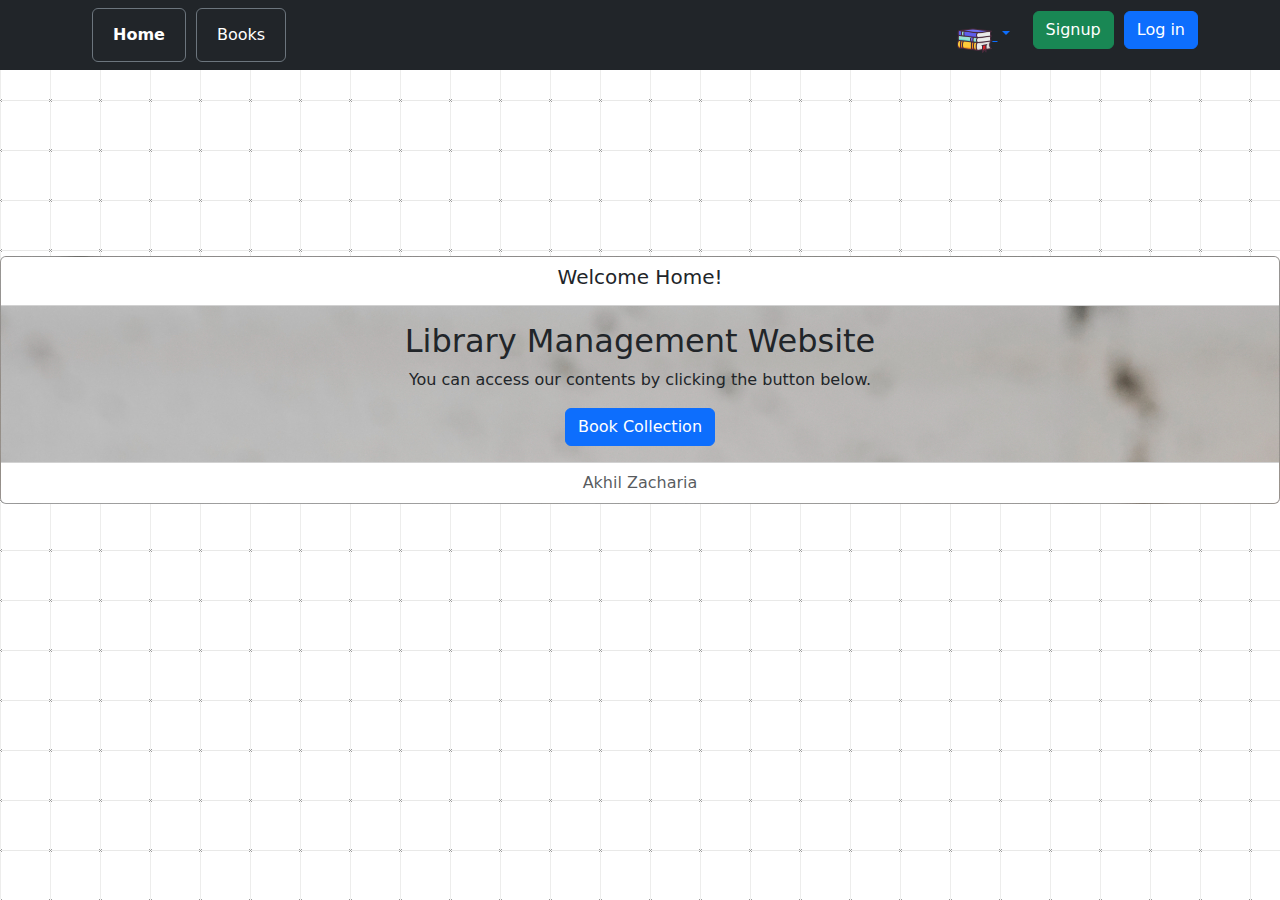
<file: index.html>
<!DOCTYPE html>
<html lang="en">

<head>
    <meta charset="UTF-8">
    <meta name="viewport" content="width=device-width, initial-scale=1.0">
    <title>Library Management Website</title>
    <link rel="stylesheet" href="css/style.css" >
    <link rel="stylesheet" href="css/index.css" >
    <link href="https://cdn.jsdelivr.net/npm/bootstrap@5.3.3/dist/css/bootstrap.min.css" rel="stylesheet"
        integrity="sha384-QWTKZyjpPEjISv5WaRU9OFeRpok6YctnYmDr5pNlyT2bRjXh0JMhjY6hW+ALEwIH" crossorigin="anonymous">
</head>

<body >
    <!-- navigation -->
    <nav class="navbar navbar-expand-lg navbar-light bg-dark   fixed-top">
        <div class="container ">
            <ul class="navbar-nav mr-auto">
                <li class="nav-item ">
                    <button type="button" class="btn btn-outline-secondary"><a class="nav-link text-white "
                            href="#" ><b>Home</b></a></button>
                </li>
                <li class="nav-item ">
                    <button type="button" class="btn btn-outline-secondary"><a class="nav-link text-white "
                            href="books.html">Books</a></button>
                </li>

            </ul>

            <ul class="navbar-nav ml-auto">

                
                <li class="nav-item">
                    <div class="btn-group">
                        <button type="button" class="btn btn-link dropdown-toggle" data-bs-toggle="dropdown"
                            aria-expanded="false">
                            <img class="dpimg" id="iconBook" src="images/bookicon2.png">
                        </button>
                        <ul class="dropdown-menu">
                            <li><a class="dropdown-item" href="book5.html">PATHUMMAYUDE AADU</a></li>
                            <li><a class="dropdown-item" href="book4.html">MATHILUKAL</a></li>
                            <li><a class="dropdown-item" href="book2.html">PREMALEKHANAM</a></li>
                            <li><a class="dropdown-item" href="book3.html">AATUJEEVITHAM</a></li>
                            <li><a class="dropdown-item" href="book1.html">Randamoozham</a></li>
                        </ul>
                </li>
                <li class="nav-item">
                    <a class="dropdown-item" href="signup.html">
                        <button type="button" class="btn btn-success">Signup</button>
                    </a>
                </li>
                <li class="nav-item">
                    <a class="dropdown-item" href="login.html">
                        <button type="button" class="btn btn-primary">Log in</button>
                    </a>
                </li>

            </ul>
        </div>
    </nav>
    <!-- main content -->
    <div class="card text-center" id="content">
        <div class="card-header bg-white">
          <h5>Welcome Home!</h5>
        </div>
        <div class="card-body">
          <h2 class="card-title">Library Management Website</h2>
          <p class="card-text">You can access our contents by clicking the button below.</p>
          <a href="books.html" class="btn btn-primary">Book Collection</a>
        </div>
        <div class="card-footer text-body-secondary bg-white">
          Akhil Zacharia
        </div>
      </div>


    <!-- ***********script********* -->
    <script src="https://cdn.jsdelivr.net/npm/bootstrap@5.3.3/dist/js/bootstrap.bundle.min.js"
        integrity="sha384-YvpcrYf0tY3lHB60NNkmXc5s9fDVZLESaAA55NDzOxhy9GkcIdslK1eN7N6jIeHz"
        crossorigin="anonymous"></script>
</body>

</html>
</file>
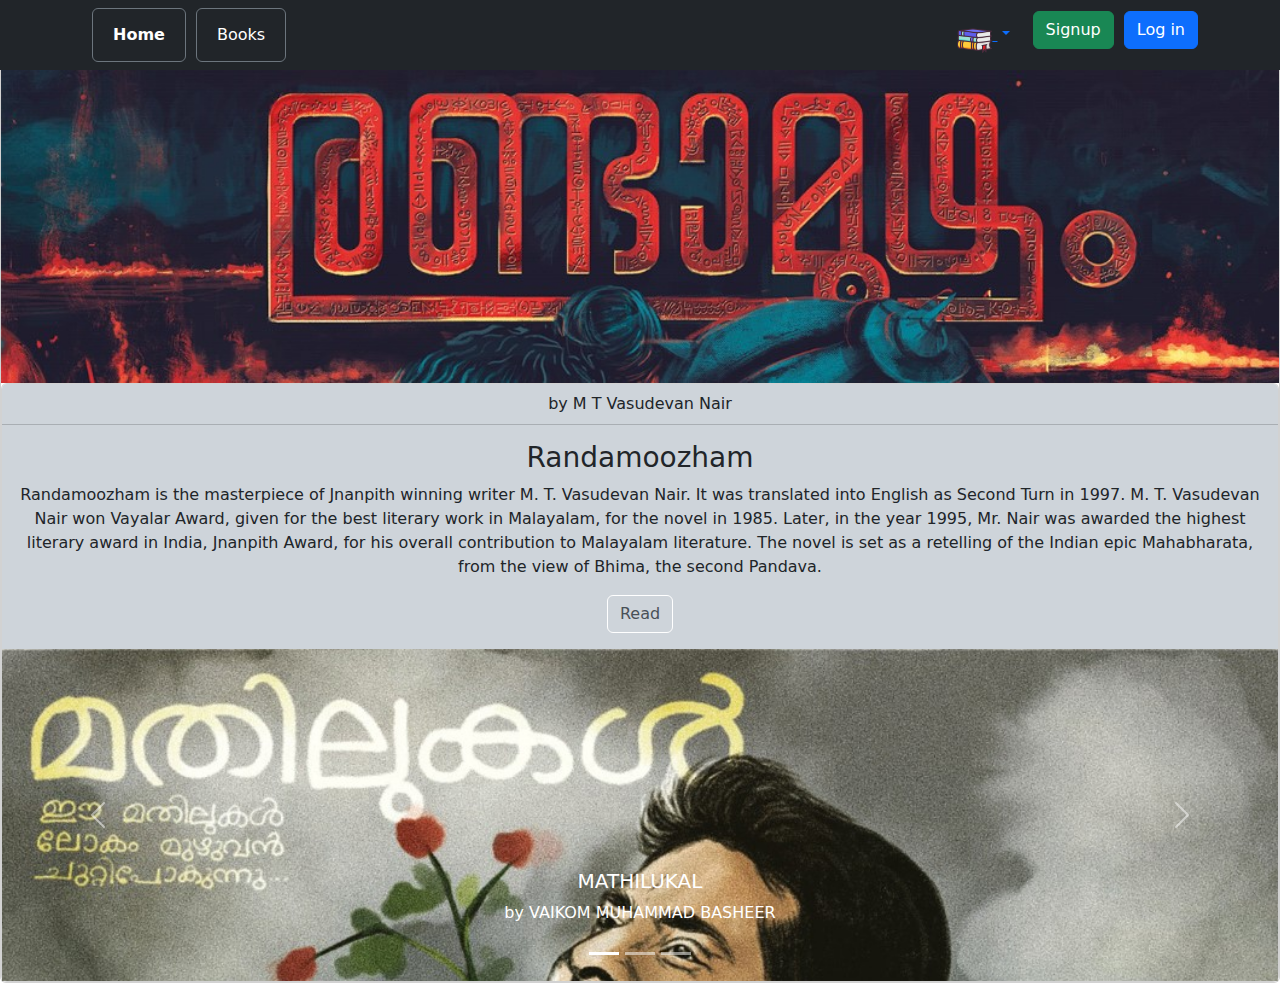
<file: book1.html>
<!DOCTYPE html>
<html lang="en">

<head>
  <meta charset="UTF-8">
  <meta name="viewport" content="width=device-width, initial-scale=1.0">
  <link rel="stylesheet" href="css/book1.css">
  <link href="https://cdn.jsdelivr.net/npm/bootstrap@5.3.3/dist/css/bootstrap.min.css" rel="stylesheet"
    integrity="sha384-QWTKZyjpPEjISv5WaRU9OFeRpok6YctnYmDr5pNlyT2bRjXh0JMhjY6hW+ALEwIH" crossorigin="anonymous">
  <script src="https://cdn.jsdelivr.net/npm/bootstrap@5.3.3/dist/js/bootstrap.bundle.min.js"
    integrity="sha384-YvpcrYf0tY3lHB60NNkmXc5s9fDVZLESaAA55NDzOxhy9GkcIdslK1eN7N6jIeHz"
    crossorigin="anonymous"></script>
  <title>Randamoozham</title>
</head>

<body>
  <!-- navigation -->
  <nav class="navbar navbar-expand-lg navbar-light bg-dark fixed-top  ">
    <div class="container ">
        <ul class="navbar-nav mr-auto">
            <li class="nav-item ">
                <button type="button" class="btn btn-outline-secondary"><a class="nav-link text-white "
                        href="index.html" ><b>Home</b></a></button>
            </li>
            <li class="nav-item ">
                <button type="button" class="btn btn-outline-secondary"><a class="nav-link text-white "
                        href="books.html">Books</a></button>
            </li>

        </ul>

        <ul class="navbar-nav ml-auto">

            
            <li class="nav-item">
                <div class="btn-group">
                    <button type="button" class="btn btn-link dropdown-toggle" data-bs-toggle="dropdown"
                        aria-expanded="false">
                        <img class="dpimg" id="iconBook" src="images/bookicon2.png">
                    </button>
                    <ul class="dropdown-menu">
                        <li><a class="dropdown-item" href="book5.html">PATHUMMAYUDE AADU</a></li>
                        <li><a class="dropdown-item" href="book4.html">MATHILUKAL</a></li>
                        <li><a class="dropdown-item" href="book2.html">PREMALEKHANAM</a></li>
                        <li><a class="dropdown-item" href="book3.html">AATUJEEVITHAM</a></li>
                        <li><a class="dropdown-item" href="book1.html">Randamoozham</a></li>
                    </ul>
            </li>
            <li class="nav-item">
                <a class="dropdown-item" href="signup.html">
                    <button type="button" class="btn btn-success">Signup</button>
                </a>
            </li>
            <li class="nav-item">
                <a class="dropdown-item" href="login.html">
                    <button type="button" class="btn btn-primary">Log in</button>
                </a>
            </li>

        </ul>
    </div>
</nav>

  <div class="card mb-3" id="content">
    <img src="images/Sld 5.jpg" class="card-img-top" alt="Randaam oozham">
    <div class="card text-center">
      <div class="card-header bg-dark-subtle text-dark">
        by M T Vasudevan Nair
      </div>
      <div class="card-body bg-dark-subtle text-dark">
        <h3 class="card-title">Randamoozham</h3>
        <p class="card-text ">Randamoozham is the masterpiece of Jnanpith winning writer M. T. Vasudevan Nair. It was
          translated into English as Second Turn in 1997. M. T. Vasudevan Nair won Vayalar Award, given for the best
          literary work in Malayalam, for the novel in 1985. Later, in the year 1995, Mr. Nair was awarded the highest
          literary award in India, Jnanpith Award, for his overall contribution to Malayalam literature. The novel is
          set as a retelling of the Indian epic Mahabharata, from the view of Bhima, the second Pandava.</p>
        <a href="#" class="btn text-dark-emphasis border border-white">Read</a>
      </div>
      <!-- <div class="card-footer text-body-secondary">
        Malayalam Edition
      </div> -->
      <div id="carouselExampleAutoplaying" class="carousel slide " data-bs-ride="carousel" >
        <div class="carousel-indicators">
          <button type="button" data-bs-target="#carouselExampleCaptions" data-bs-slide-to="0" class="active" aria-current="true" aria-label="Slide 1"></button>
          <button type="button" data-bs-target="#carouselExampleCaptions" data-bs-slide-to="1" aria-label="Slide 2"></button>
          <button type="button" data-bs-target="#carouselExampleCaptions" data-bs-slide-to="2" aria-label="Slide 3"></button>
        </div>
        <div class="carousel-inner">
          <a href="book4.html">
            <div class="carousel-item active">
              <img src="images/Sld1.jpg" class="d-block w-100" alt="...">
              <div class="carousel-caption d-none d-md-block">
                <h5>MATHILUKAL</h5>
                <p>by VAIKOM MUHAMMAD BASHEER</p>
              </div>
            </div>
         </a>
          <a href="book2.html"> 
            <div class="carousel-item">
              <img src="images/Sld 2.jpg" class="d-block w-100" alt="...">
              <div class="carousel-caption d-none d-md-block">
                <h5>PREMALEKHANAM</h5>
                <p> by VAIKOM MUHAMMAD BASHEER</p>
              </div>
            </div>
          </a>
          <a href="book3.html"> 
            <div class="carousel-item">
              <img src="images/Sld 3.jpg" class="d-block w-100" alt="...">
              <div class="carousel-caption d-none d-md-block">
                <h5>AATUJEEVITHAM</h5>
                <p> by BENYAMIN</p>
              </div>
            </div>
          </a>
          
          
          
        </div>
        <button class="carousel-control-prev" type="button" data-bs-target="#carouselExampleAutoplaying" data-bs-slide="prev">
          <span class="carousel-control-prev-icon" aria-hidden="true"></span>
          <span class="visually-hidden">Previous</span>
        </button>
        <button class="carousel-control-next" type="button" data-bs-target="#carouselExampleAutoplaying" data-bs-slide="next">
          <span class="carousel-control-next-icon" aria-hidden="true"></span>
          <span class="visually-hidden">Next</span>
        </button>
      </div>
      
    </div>
  </div>

 

</body>

</html>
</file>
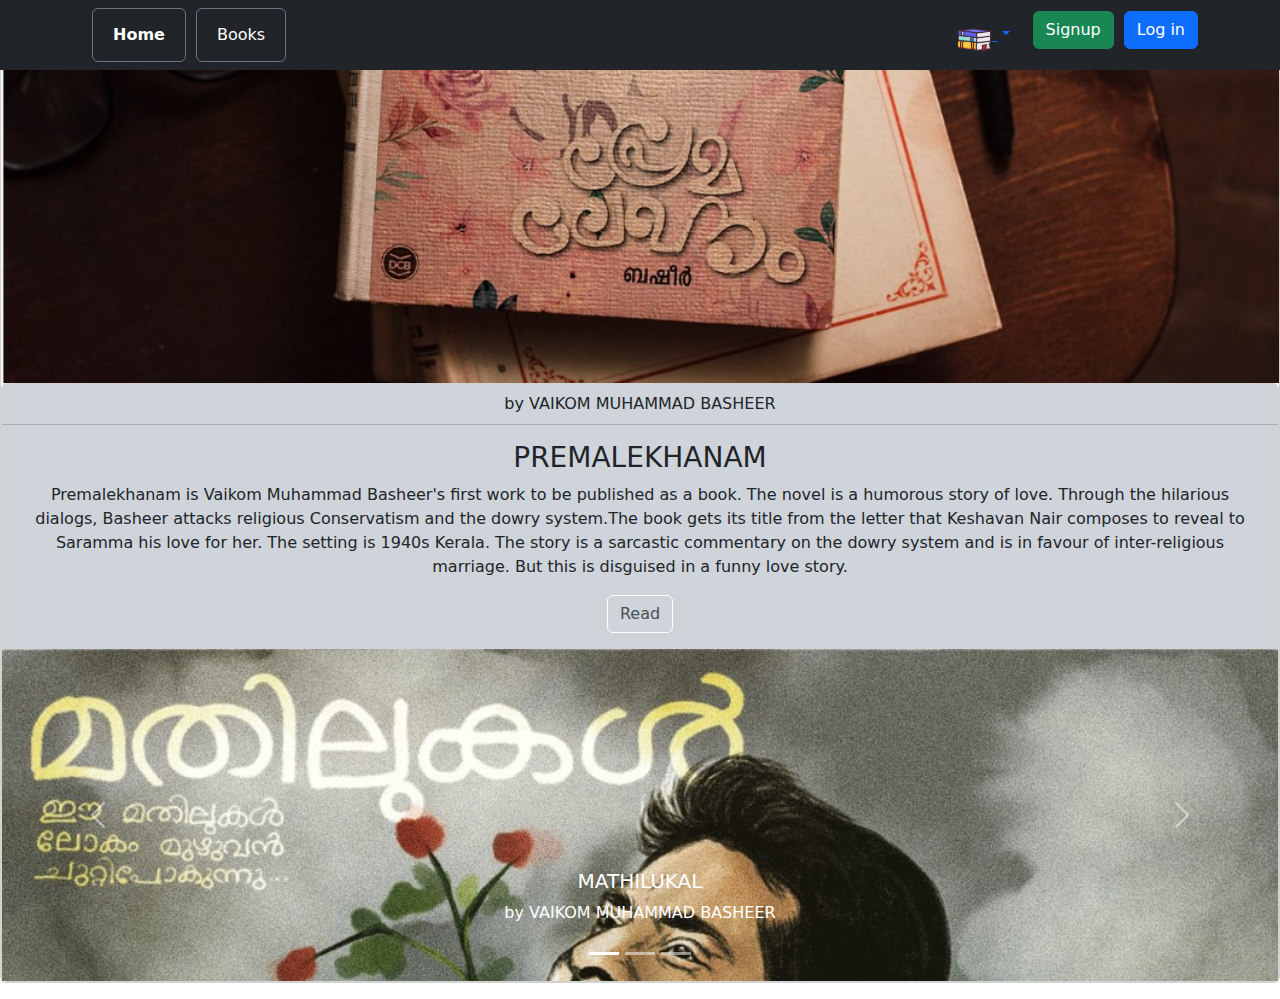
<file: book2.html>
<!DOCTYPE html>
<html lang="en">

<head>
    <meta charset="UTF-8">
    <meta name="viewport" content="width=device-width, initial-scale=1.0">
    <link rel="stylesheet" href="css/book1.css">
    <link href="https://cdn.jsdelivr.net/npm/bootstrap@5.3.3/dist/css/bootstrap.min.css" rel="stylesheet"
        integrity="sha384-QWTKZyjpPEjISv5WaRU9OFeRpok6YctnYmDr5pNlyT2bRjXh0JMhjY6hW+ALEwIH" crossorigin="anonymous">
    <script src="https://cdn.jsdelivr.net/npm/bootstrap@5.3.3/dist/js/bootstrap.bundle.min.js"
        integrity="sha384-YvpcrYf0tY3lHB60NNkmXc5s9fDVZLESaAA55NDzOxhy9GkcIdslK1eN7N6jIeHz"
        crossorigin="anonymous"></script>
    <title>PREMALEKHANAM</title>
</head>

<body>
    <!-- navigation -->
    <nav class="navbar navbar-expand-lg navbar-light bg-dark fixed-top  ">
        <div class="container ">
            <ul class="navbar-nav mr-auto">
                <li class="nav-item ">
                    <button type="button" class="btn btn-outline-secondary"><a class="nav-link text-white "
                            href="index.html" ><b>Home</b></a></button>
                </li>
                <li class="nav-item ">
                    <button type="button" class="btn btn-outline-secondary"><a class="nav-link text-white "
                            href="books.html">Books</a></button>
                </li>
    
            </ul>
    
            <ul class="navbar-nav ml-auto">
    
                
                <li class="nav-item">
                    <div class="btn-group">
                        <button type="button" class="btn btn-link dropdown-toggle" data-bs-toggle="dropdown"
                            aria-expanded="false">
                            <img class="dpimg" id="iconBook" src="images/bookicon2.png">
                        </button>
                        <ul class="dropdown-menu">
                            <li><a class="dropdown-item" href="book5.html">PATHUMMAYUDE AADU</a></li>
                            <li><a class="dropdown-item" href="book4.html">MATHILUKAL</a></li>
                            <li><a class="dropdown-item" href="book2.html">PREMALEKHANAM</a></li>
                            <li><a class="dropdown-item" href="book3.html">AATUJEEVITHAM</a></li>
                            <li><a class="dropdown-item" href="book1.html">Randamoozham</a></li>
                        </ul>
                </li>
                <li class="nav-item">
                    <a class="dropdown-item" href="signup.html">
                        <button type="button" class="btn btn-success">Signup</button>
                    </a>
                </li>
                <li class="nav-item">
                    <a class="dropdown-item" href="login.html">
                        <button type="button" class="btn btn-primary">Log in</button>
                    </a>
                </li>
    
            </ul>
        </div>
    </nav>

    <div class="card mb-3" id="content">
        <img src="images/Sld 2.jpg" class="card-img-top" alt="Randaam oozham">
        <div class="card text-center">
            <div class="card-header bg-dark-subtle text-dark">
                by VAIKOM MUHAMMAD BASHEER
            </div>
            <div class="card-body bg-dark-subtle text-dark">
                <h3 class="card-title">PREMALEKHANAM</h3>
                <p class="card-text ">Premalekhanam is Vaikom Muhammad Basheer's first work to be published as a book.
                    The novel is a humorous story of love. Through the hilarious dialogs, Basheer attacks religious
                    Conservatism and the dowry system.The book gets its title from the letter that Keshavan Nair
                    composes to reveal to Saramma his love for her. The setting is 1940s Kerala. The story is a
                    sarcastic commentary on the dowry system and is in favour of inter-religious marriage. But this is
                    disguised in a funny love story.</p>
                <a href="#" class="btn text-dark-emphasis border border-white">Read</a>
            </div>
            <!-- <div class="card-footer text-body-secondary">
        Malayalam Edition
      </div> -->
            <div id="carouselExampleAutoplaying" class="carousel slide " data-bs-ride="carousel">
                <div class="carousel-indicators">
                    <button type="button" data-bs-target="#carouselExampleCaptions" data-bs-slide-to="0" class="active"
                        aria-current="true" aria-label="Slide 1"></button>
                    <button type="button" data-bs-target="#carouselExampleCaptions" data-bs-slide-to="1"
                        aria-label="Slide 2"></button>
                    <button type="button" data-bs-target="#carouselExampleCaptions" data-bs-slide-to="2"
                        aria-label="Slide 3"></button>
                </div>
                <div class="carousel-inner">
                    <a href="book4.html"> 
                        <div class="carousel-item active">
                            <img src="images/Sld1.jpg" class="d-block w-100" alt="...">
                            <div class="carousel-caption d-none d-md-block">
                                <h5>MATHILUKAL</h5>
                                <p>by VAIKOM MUHAMMAD BASHEER</p>
                            </div>
                        </div>
                    </a>
                    <a href="book1.html"> 
                        <div class="carousel-item">
                            <img src="images/Sld 5.jpg" class="d-block w-100" alt="...">
                            <div class="carousel-caption d-none d-md-block">
                                <h5>Randamoozham</h5>
                                <p> by M T Vasudevan Nair</p>
                            </div>
                        </div>
                    </a>
                    <a href="book3.html"> 
                        <div class="carousel-item">
                            <img src="images/Sld 3.jpg" class="d-block w-100" alt="...">
                            <div class="carousel-caption d-none d-md-block">
                                <h5>AATUJEEVITHAM</h5>
                                <p> by BENYAMIN</p>
                            </div>
                        </div>
                    </a>
                    
                </div>
                <button class="carousel-control-prev" type="button" data-bs-target="#carouselExampleAutoplaying"
                    data-bs-slide="prev">
                    <span class="carousel-control-prev-icon" aria-hidden="true"></span>
                    <span class="visually-hidden">Previous</span>
                </button>
                <button class="carousel-control-next" type="button" data-bs-target="#carouselExampleAutoplaying"
                    data-bs-slide="next">
                    <span class="carousel-control-next-icon" aria-hidden="true"></span>
                    <span class="visually-hidden">Next</span>
                </button>
            </div>

        </div>
    </div>



</body>

</html>
</file>
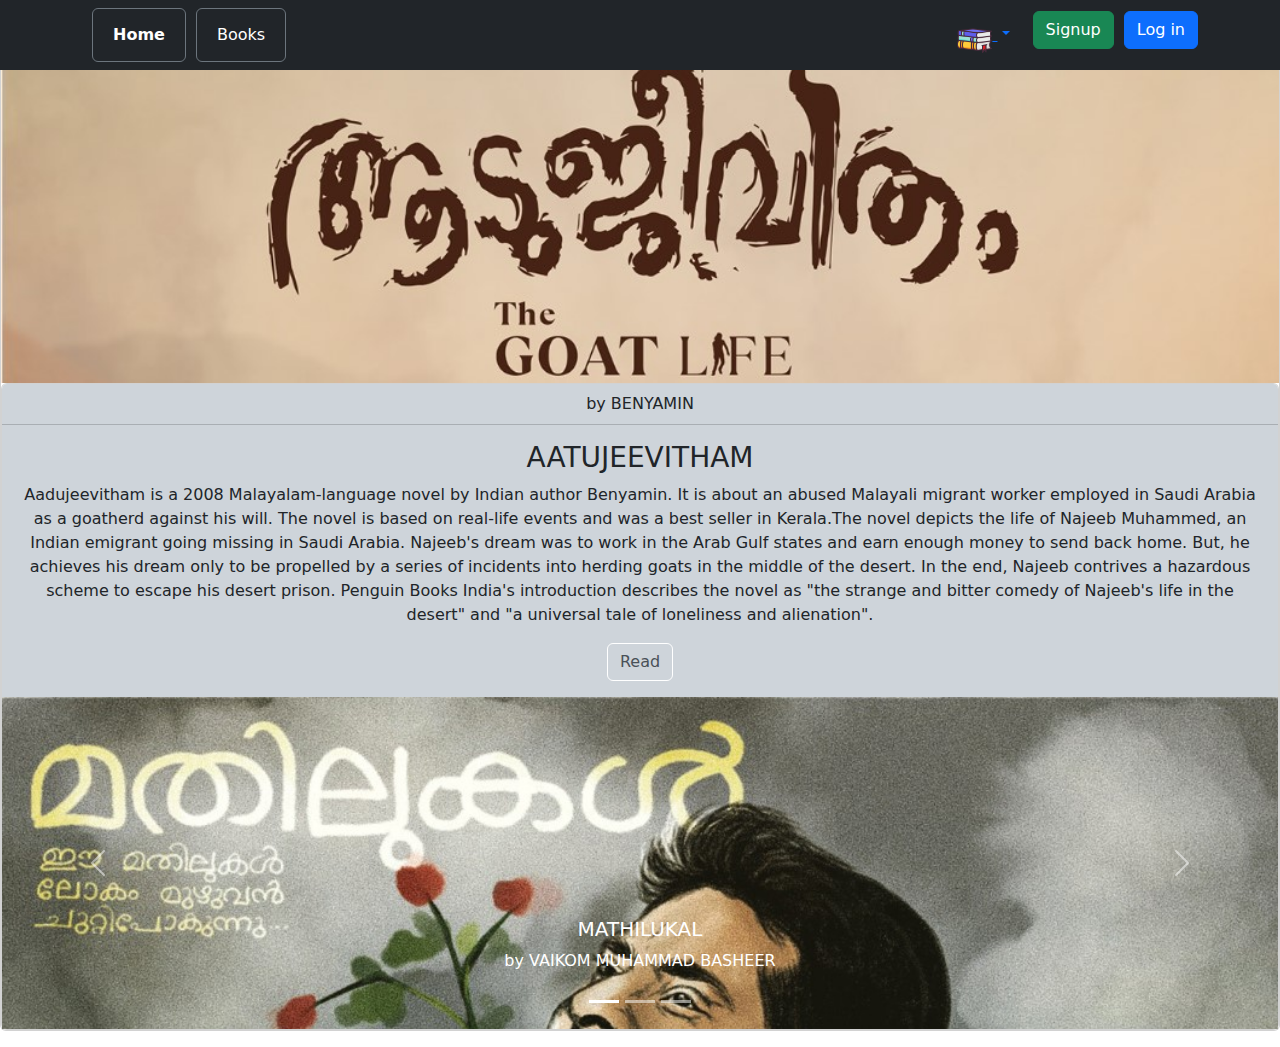
<file: book3.html>
<!DOCTYPE html>
<html lang="en">

<head>
    <meta charset="UTF-8">
    <meta name="viewport" content="width=device-width, initial-scale=1.0">
    <link rel="stylesheet" href="css/book1.css">
    <link href="https://cdn.jsdelivr.net/npm/bootstrap@5.3.3/dist/css/bootstrap.min.css" rel="stylesheet"
        integrity="sha384-QWTKZyjpPEjISv5WaRU9OFeRpok6YctnYmDr5pNlyT2bRjXh0JMhjY6hW+ALEwIH" crossorigin="anonymous">
    <script src="https://cdn.jsdelivr.net/npm/bootstrap@5.3.3/dist/js/bootstrap.bundle.min.js"
        integrity="sha384-YvpcrYf0tY3lHB60NNkmXc5s9fDVZLESaAA55NDzOxhy9GkcIdslK1eN7N6jIeHz"
        crossorigin="anonymous"></script>
    <title>AATUJEEVITHAM</title>
</head>

<body>
    <!-- navigation -->
    <nav class="navbar navbar-expand-lg navbar-light bg-dark fixed-top  ">
        <div class="container ">
            <ul class="navbar-nav mr-auto">
                <li class="nav-item ">
                    <button type="button" class="btn btn-outline-secondary"><a class="nav-link text-white "
                            href="index.html" ><b>Home</b></a></button>
                </li>
                <li class="nav-item ">
                    <button type="button" class="btn btn-outline-secondary"><a class="nav-link text-white "
                            href="books.html">Books</a></button>
                </li>
    
            </ul>
    
            <ul class="navbar-nav ml-auto">
    
                
                <li class="nav-item">
                    <div class="btn-group">
                        <button type="button" class="btn btn-link dropdown-toggle" data-bs-toggle="dropdown"
                            aria-expanded="false">
                            <img class="dpimg" id="iconBook" src="images/bookicon2.png">
                        </button>
                        <ul class="dropdown-menu">
                            <li><a class="dropdown-item" href="book5.html">PATHUMMAYUDE AADU</a></li>
                            <li><a class="dropdown-item" href="book4.html">MATHILUKAL</a></li>
                            <li><a class="dropdown-item" href="book2.html">PREMALEKHANAM</a></li>
                            <li><a class="dropdown-item" href="book3.html">AATUJEEVITHAM</a></li>
                            <li><a class="dropdown-item" href="book1.html">Randamoozham</a></li>
                        </ul>
                </li>
                <li class="nav-item">
                    <a class="dropdown-item" href="signup.html">
                        <button type="button" class="btn btn-success">Signup</button>
                    </a>
                </li>
                <li class="nav-item">
                    <a class="dropdown-item" href="login.html">
                        <button type="button" class="btn btn-primary">Log in</button>
                    </a>
                </li>
    
            </ul>
        </div>
    </nav>

    <div class="card mb-3" id="content">
        <img src="images/Sld 3.jpg" class="card-img-top" alt="Randaam oozham">
        <div class="card text-center">
            <div class="card-header bg-dark-subtle text-dark">
                by BENYAMIN
            </div>
            <div class="card-body bg-dark-subtle text-dark">
                <h3 class="card-title">AATUJEEVITHAM</h3>
                <p class="card-text ">Aadujeevitham is a 2008 Malayalam-language novel by Indian author Benyamin. It is
                    about an abused Malayali migrant worker employed in Saudi Arabia as a goatherd against his will. The
                    novel is based on real-life events and was a best seller in Kerala.The novel depicts the life of
                    Najeeb Muhammed, an Indian emigrant going missing in Saudi Arabia. Najeeb's dream was to work in the
                    Arab Gulf states and earn enough money to send back home. But, he achieves his dream only to be
                    propelled by a series of incidents into herding goats in the middle of the desert. In the end,
                    Najeeb contrives a hazardous scheme to escape his desert prison. Penguin Books India's introduction
                    describes the novel as "the strange and bitter comedy of Najeeb's life in the desert" and "a
                    universal tale of loneliness and alienation".</p>
                <a href="#" class="btn text-dark-emphasis border border-white">Read</a>
            </div>
            <!-- <div class="card-footer text-body-secondary">
        Malayalam Edition
      </div> -->
            <div id="carouselExampleAutoplaying" class="carousel slide " data-bs-ride="carousel">
                <div class="carousel-indicators">
                    <button type="button" data-bs-target="#carouselExampleCaptions" data-bs-slide-to="0" class="active"
                        aria-current="true" aria-label="Slide 1"></button>
                    <button type="button" data-bs-target="#carouselExampleCaptions" data-bs-slide-to="1"
                        aria-label="Slide 2"></button>
                    <button type="button" data-bs-target="#carouselExampleCaptions" data-bs-slide-to="2"
                        aria-label="Slide 3"></button>
                </div>
                <div class="carousel-inner">
                    <a href="book4.html"> 
                        <div class="carousel-item active">
                            <img src="images/Sld1.jpg" class="d-block w-100" alt="...">
                            <div class="carousel-caption d-none d-md-block">
                                <h5>MATHILUKAL</h5>
                                <p>by VAIKOM MUHAMMAD BASHEER</p>
                            </div>
                        </div>
                    </a>
                    <a href="book2.html">
                        <div class="carousel-item">
                            <img src="images/Sld 2.jpg" class="d-block w-100" alt="...">
                            <div class="carousel-caption d-none d-md-block">
                                <h5>PREMALEKHANAM</h5>
                                <p> by VAIKOM MUHAMMAD BASHEER</p>
                            </div>
                        </div>
                    </a>
                    <a href="book1.html"> 
                        <div class="carousel-item">
                            <img src="images/Sld 5.jpg" class="d-block w-100" alt="...">
                            <div class="carousel-caption d-none d-md-block">
                                <h5>Randamoozham</h5>
                                <p> by M T Vasudevan Nair</p>
                            </div>
                        </div>
                    </a>
                    
                    
                </div>
                <button class="carousel-control-prev" type="button" data-bs-target="#carouselExampleAutoplaying"
                    data-bs-slide="prev">
                    <span class="carousel-control-prev-icon" aria-hidden="true"></span>
                    <span class="visually-hidden">Previous</span>
                </button>
                <button class="carousel-control-next" type="button" data-bs-target="#carouselExampleAutoplaying"
                    data-bs-slide="next">
                    <span class="carousel-control-next-icon" aria-hidden="true"></span>
                    <span class="visually-hidden">Next</span>
                </button>
            </div>

        </div>
    </div>



</body>

</html>
</file>
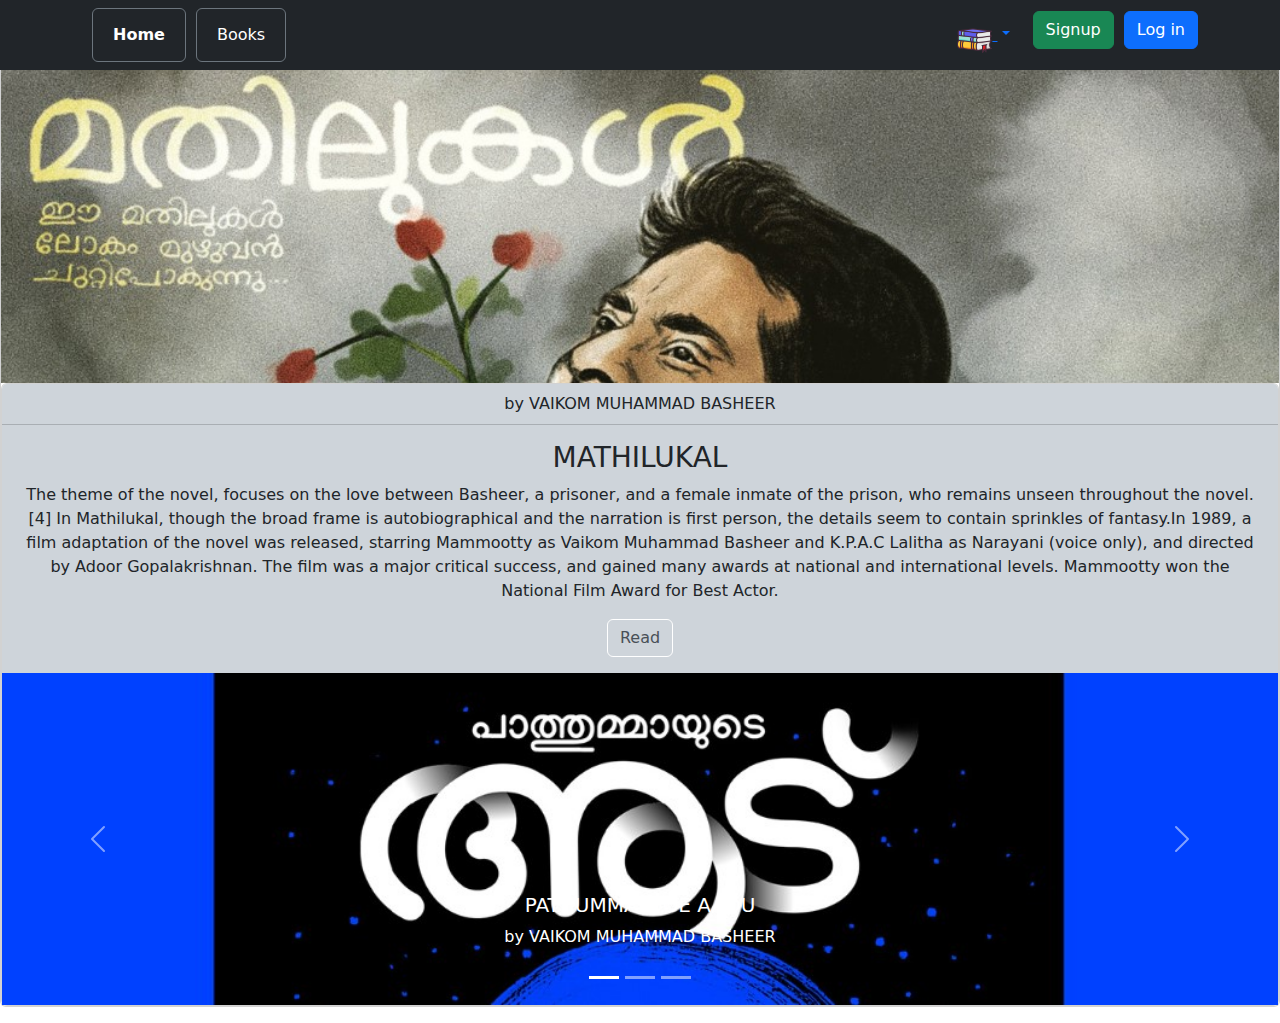
<file: book4.html>
<!DOCTYPE html>
<html lang="en">

<head>
    <meta charset="UTF-8">
    <meta name="viewport" content="width=device-width, initial-scale=1.0">
    <link rel="stylesheet" href="css/book1.css">
    <link href="https://cdn.jsdelivr.net/npm/bootstrap@5.3.3/dist/css/bootstrap.min.css" rel="stylesheet"
        integrity="sha384-QWTKZyjpPEjISv5WaRU9OFeRpok6YctnYmDr5pNlyT2bRjXh0JMhjY6hW+ALEwIH" crossorigin="anonymous">
    <script src="https://cdn.jsdelivr.net/npm/bootstrap@5.3.3/dist/js/bootstrap.bundle.min.js"
        integrity="sha384-YvpcrYf0tY3lHB60NNkmXc5s9fDVZLESaAA55NDzOxhy9GkcIdslK1eN7N6jIeHz"
        crossorigin="anonymous"></script>
    <title>MATHILUKAL</title>
</head>

<body>
    <!-- navigation -->
    <nav class="navbar navbar-expand-lg navbar-light bg-dark fixed-top  ">
        <div class="container ">
            <ul class="navbar-nav mr-auto">
                <li class="nav-item ">
                    <button type="button" class="btn btn-outline-secondary"><a class="nav-link text-white "
                            href="index.html" ><b>Home</b></a></button>
                </li>
                <li class="nav-item ">
                    <button type="button" class="btn btn-outline-secondary"><a class="nav-link text-white "
                            href="books.html">Books</a></button>
                </li>
    
            </ul>
    
            <ul class="navbar-nav ml-auto">
    
                
                <li class="nav-item">
                    <div class="btn-group">
                        <button type="button" class="btn btn-link dropdown-toggle" data-bs-toggle="dropdown"
                            aria-expanded="false">
                            <img class="dpimg" id="iconBook" src="images/bookicon2.png">
                        </button>
                        <ul class="dropdown-menu">
                            <li><a class="dropdown-item" href="book5.html">PATHUMMAYUDE AADU</a></li>
                            <li><a class="dropdown-item" href="book4.html">MATHILUKAL</a></li>
                            <li><a class="dropdown-item" href="book2.html">PREMALEKHANAM</a></li>
                            <li><a class="dropdown-item" href="book3.html">AATUJEEVITHAM</a></li>
                            <li><a class="dropdown-item" href="book1.html">Randamoozham</a></li>
                        </ul>
                </li>
                <li class="nav-item">
                    <a class="dropdown-item" href="signup.html">
                        <button type="button" class="btn btn-success">Signup</button>
                    </a>
                </li>
                <li class="nav-item">
                    <a class="dropdown-item" href="login.html">
                        <button type="button" class="btn btn-primary">Log in</button>
                    </a>
                </li>
    
            </ul>
        </div>
    </nav>

    <div class="card mb-3" id="content">
        <img src="images/Sld1.jpg" class="card-img-top" alt="Randaam oozham">
        <div class="card text-center">
            <div class="card-header bg-dark-subtle text-dark">
                by VAIKOM MUHAMMAD BASHEER
            </div>
            <div class="card-body bg-dark-subtle text-dark">
                <h3 class="card-title">MATHILUKAL</h3>
                <p class="card-text ">The theme of the novel, focuses on the love between Basheer, a prisoner, and a
                    female inmate of the prison, who remains unseen throughout the novel.[4] In Mathilukal, though the
                    broad frame is autobiographical and the narration is first person, the details seem to contain
                    sprinkles of fantasy.In 1989, a film adaptation of the novel was released, starring Mammootty as
                    Vaikom Muhammad Basheer and K.P.A.C Lalitha as Narayani (voice only), and directed by Adoor
                    Gopalakrishnan. The film was a major critical success, and gained many awards at national and
                    international levels. Mammootty won the National Film Award for Best Actor.</p>
                <a href="#" class="btn text-dark-emphasis border border-white">Read</a>
            </div>
            <!-- <div class="card-footer text-body-secondary">
        Malayalam Edition
      </div> -->
            <div id="carouselExampleAutoplaying" class="carousel slide " data-bs-ride="carousel">
                <div class="carousel-indicators">
                    <button type="button" data-bs-target="#carouselExampleCaptions" data-bs-slide-to="0" class="active"
                        aria-current="true" aria-label="Slide 1"></button>
                    <button type="button" data-bs-target="#carouselExampleCaptions" data-bs-slide-to="1"
                        aria-label="Slide 2"></button>
                    <button type="button" data-bs-target="#carouselExampleCaptions" data-bs-slide-to="2"
                        aria-label="Slide 3"></button>
                </div>
                <div class="carousel-inner">
                    <a href="book5.html">
                        <div class="carousel-item active">
                            <img src="images/Sld4.jpg" class="d-block w-100" alt="...">
                            <div class="carousel-caption d-none d-md-block">
                                <h5>PATHUMMAYUDE AADU</h5>
                                <p>by VAIKOM MUHAMMAD BASHEER</p>
                            </div>
                        </div>
                    </a>
                    
                    <a href="book2.html">
                        <div class="carousel-item">
                            <img src="images/Sld 2.jpg" class="d-block w-100" alt="...">
                            <div class="carousel-caption d-none d-md-block">
                                <h5>PREMALEKHANAM</h5>
                                <p> by VAIKOM MUHAMMAD BASHEER</p>
                            </div>
                        </div>
                    </a>
                    <a href="book3.html"> 
                        <div class="carousel-item">
                          <img src="images/Sld 3.jpg" class="d-block w-100" alt="...">
                          <div class="carousel-caption d-none d-md-block">
                            <h5>AATUJEEVITHAM</h5>
                            <p> by BENYAMIN</p>
                          </div>
                        </div>
                      </a>
                </div>
                <button class="carousel-control-prev" type="button" data-bs-target="#carouselExampleAutoplaying"
                    data-bs-slide="prev">
                    <span class="carousel-control-prev-icon" aria-hidden="true"></span>
                    <span class="visually-hidden">Previous</span>
                </button>
                <button class="carousel-control-next" type="button" data-bs-target="#carouselExampleAutoplaying"
                    data-bs-slide="next">
                    <span class="carousel-control-next-icon" aria-hidden="true"></span>
                    <span class="visually-hidden">Next</span>
                </button>
            </div>

        </div>
    </div>



</body>

</html>
</file>
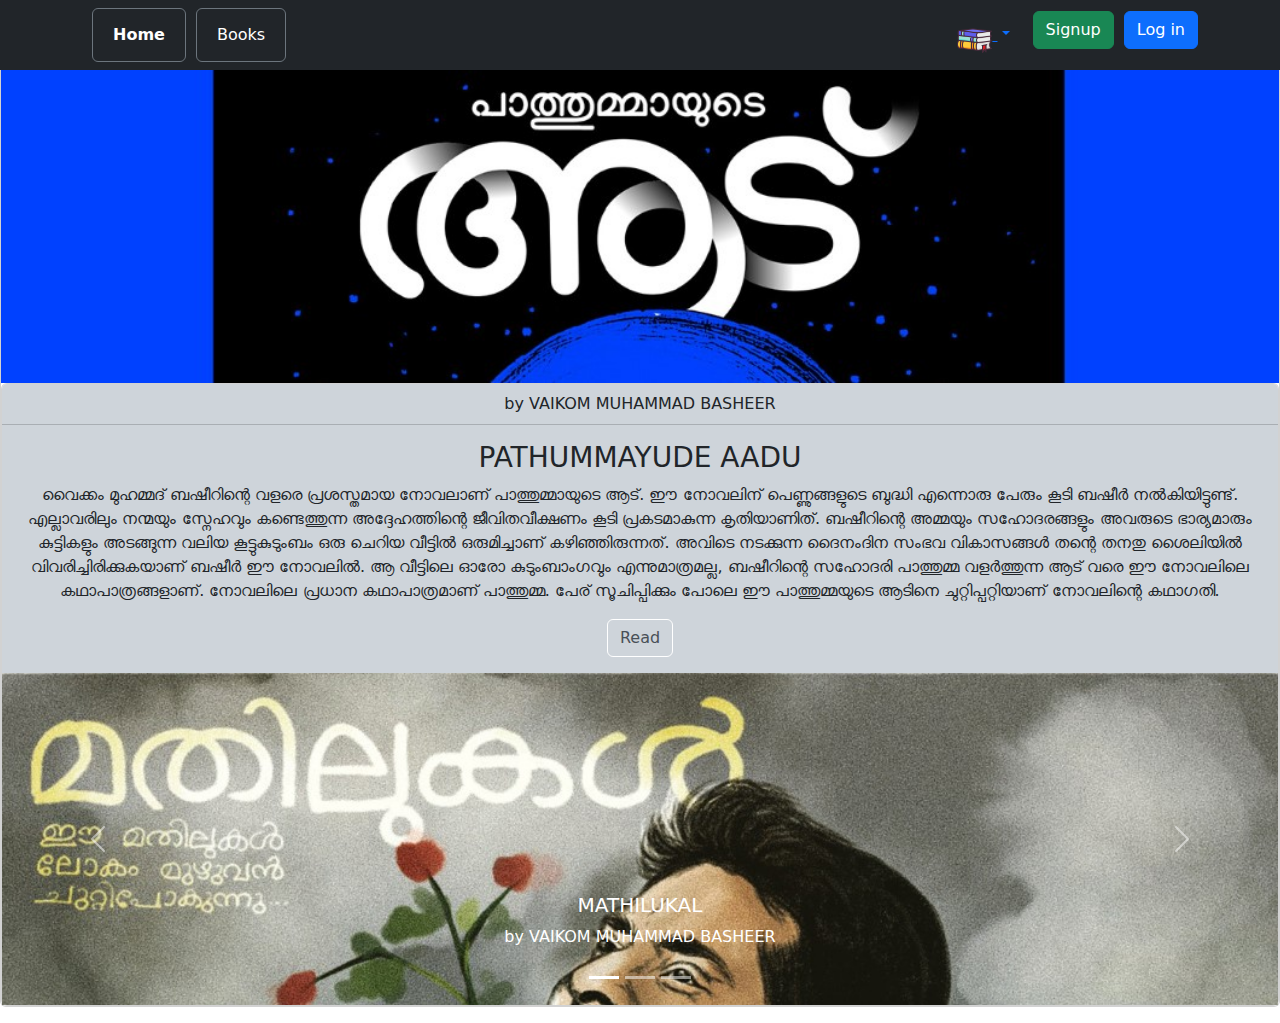
<file: book5.html>
<!DOCTYPE html>
<html lang="en">

<head>
    <meta charset="UTF-8">
    <meta name="viewport" content="width=device-width, initial-scale=1.0">
    <link rel="stylesheet" href="css/book1.css">
    <link href="https://cdn.jsdelivr.net/npm/bootstrap@5.3.3/dist/css/bootstrap.min.css" rel="stylesheet"
        integrity="sha384-QWTKZyjpPEjISv5WaRU9OFeRpok6YctnYmDr5pNlyT2bRjXh0JMhjY6hW+ALEwIH" crossorigin="anonymous">
    <script src="https://cdn.jsdelivr.net/npm/bootstrap@5.3.3/dist/js/bootstrap.bundle.min.js"
        integrity="sha384-YvpcrYf0tY3lHB60NNkmXc5s9fDVZLESaAA55NDzOxhy9GkcIdslK1eN7N6jIeHz"
        crossorigin="anonymous"></script>
    <title>PATHUMMAYUDE AADU</title>
</head>

<body>
    <!-- navigation -->
    <nav class="navbar navbar-expand-lg navbar-light bg-dark fixed-top  ">
        <div class="container ">
            <ul class="navbar-nav mr-auto">
                <li class="nav-item ">
                    <button type="button" class="btn btn-outline-secondary"><a class="nav-link text-white "
                            href="index.html" ><b>Home</b></a></button>
                </li>
                <li class="nav-item ">
                    <button type="button" class="btn btn-outline-secondary"><a class="nav-link text-white "
                            href="books.html">Books</a></button>
                </li>
    
            </ul>
    
            <ul class="navbar-nav ml-auto">
    
                
                <li class="nav-item">
                    <div class="btn-group">
                        <button type="button" class="btn btn-link dropdown-toggle" data-bs-toggle="dropdown"
                            aria-expanded="false">
                            <img class="dpimg" id="iconBook" src="images/bookicon2.png">
                        </button>
                        <ul class="dropdown-menu">
                            <li><a class="dropdown-item" href="book5.html">PATHUMMAYUDE AADU</a></li>
                            <li><a class="dropdown-item" href="book4.html">MATHILUKAL</a></li>
                            <li><a class="dropdown-item" href="book2.html">PREMALEKHANAM</a></li>
                            <li><a class="dropdown-item" href="book3.html">AATUJEEVITHAM</a></li>
                            <li><a class="dropdown-item" href="book1.html">Randamoozham</a></li>
                        </ul>
                </li>
                <li class="nav-item">
                    <a class="dropdown-item" href="signup.html">
                        <button type="button" class="btn btn-success">Signup</button>
                    </a>
                </li>
                <li class="nav-item">
                    <a class="dropdown-item" href="login.html">
                        <button type="button" class="btn btn-primary">Log in</button>
                    </a>
                </li>
    
            </ul>
        </div>
    </nav>

    <div class="card mb-3" id="content">
        <img src="images/Sld4.jpg" class="card-img-top" alt="Randaam oozham">
        <div class="card text-center">
            <div class="card-header bg-dark-subtle text-dark">
                by VAIKOM MUHAMMAD BASHEER
            </div>
            <div class="card-body bg-dark-subtle text-dark">
                <h3 class="card-title">PATHUMMAYUDE AADU</h3>
                <p class="card-text ">വൈക്കം മുഹമ്മദ് ബഷീറിന്റെ വളരെ പ്രശസ്തമായ നോവലാണ് പാത്തുമ്മായുടെ ആട്. ഈ നോവലിന്
                    പെണ്ണുങ്ങളുടെ ബുദ്ധി എന്നൊരു പേരും കൂടി ബഷീര്‍ നല്‍കിയിട്ടുണ്ട്. എല്ലാവരിലും നന്മയും സ്നേഹവും
                    കണ്ടെത്തുന്ന അദ്ദേഹത്തിന്റെ ജീവിതവീക്ഷണം കൂടി പ്രകടമാകുന്ന കൃതിയാണിത്. ബഷീറിന്റെ അമ്മയും സഹോദരങ്ങളും
                    അവരുടെ ഭാര്യമാരും കുട്ടികളും അടങ്ങുന്ന വലിയ കൂട്ടുകുടുംബം ഒരു ചെറിയ വീട്ടില്‍ ഒരുമിച്ചാണ്
                    കഴിഞ്ഞിരുന്നത്. അവിടെ നടക്കുന്ന ദൈനംദിന സംഭവ വികാസങ്ങള്‍ തന്റെ തനതു ശൈലിയില്‍ വിവരിച്ചിരിക്കുകയാണ്
                    ബഷീര്‍ ഈ നോവലില്‍. ആ വീട്ടിലെ ഓരോ കുടുംബാംഗവും എന്നുമാത്രമല്ല, ബഷീറിന്റെ സഹോദരി പാത്തുമ്മ
                    വളര്‍ത്തുന്ന ആട് വരെ ഈ നോവലിലെ കഥാപാത്രങ്ങളാണ്. നോവലിലെ പ്രധാന കഥാപാത്രമാണ് പാത്തുമ്മ. പേര്
                    സൂചിപ്പിക്കും പോലെ ഈ പാത്തുമ്മയുടെ ആടിനെ ചുറ്റിപ്പറ്റിയാണ് നോവലിന്റെ കഥാഗതി.</p>
                <a href="#" class="btn text-dark-emphasis border border-white">Read</a>
            </div>
            <!-- <div class="card-footer text-body-secondary">
        Malayalam Edition
      </div> -->
            <div id="carouselExampleAutoplaying" class="carousel slide " data-bs-ride="carousel">
                <div class="carousel-indicators">
                    <button type="button" data-bs-target="#carouselExampleCaptions" data-bs-slide-to="0" class="active"
                        aria-current="true" aria-label="Slide 1"></button>
                    <button type="button" data-bs-target="#carouselExampleCaptions" data-bs-slide-to="1"
                        aria-label="Slide 2"></button>
                    <button type="button" data-bs-target="#carouselExampleCaptions" data-bs-slide-to="2"
                        aria-label="Slide 3"></button>
                </div>
                <div class="carousel-inner">
                    <a href="book4.html">
                        <div class="carousel-item active">
                            <img src="images/Sld1.jpg" class="d-block w-100" alt="...">
                            <div class="carousel-caption d-none d-md-block">
                                <h5>MATHILUKAL</h5>
                                <p>by VAIKOM MUHAMMAD BASHEER</p>
                            </div>
                        </div>
                    </a>
                    <a href="book2.html">
                        <div class="carousel-item">
                            <img src="images/Sld 2.jpg" class="d-block w-100" alt="...">
                            <div class="carousel-caption d-none d-md-block">
                                <h5>PREMALEKHANAM</h5>
                                <p> by VAIKOM MUHAMMAD BASHEER</p>
                            </div>
                        </div>
                    </a>
                    <a href="book3.html">

                    <div class="carousel-item">
                        <img src="images/Sld 3.jpg" class="d-block w-100" alt="...">
                        <div class="carousel-caption d-none d-md-block">
                            <h5>AATUJEEVITHAM</h5>
                            <p> by BENYAMIN</p>
                        </div>
                    </div>
                    </a>
                </div>
                <button class="carousel-control-prev" type="button" data-bs-target="#carouselExampleAutoplaying"
                    data-bs-slide="prev">
                    <span class="carousel-control-prev-icon" aria-hidden="true"></span>
                    <span class="visually-hidden">Previous</span>
                </button>
                <button class="carousel-control-next" type="button" data-bs-target="#carouselExampleAutoplaying"
                    data-bs-slide="next">
                    <span class="carousel-control-next-icon" aria-hidden="true"></span>
                    <span class="visually-hidden">Next</span>
                </button>
            </div>

        </div>
    </div>



</body>

</html>
</file>
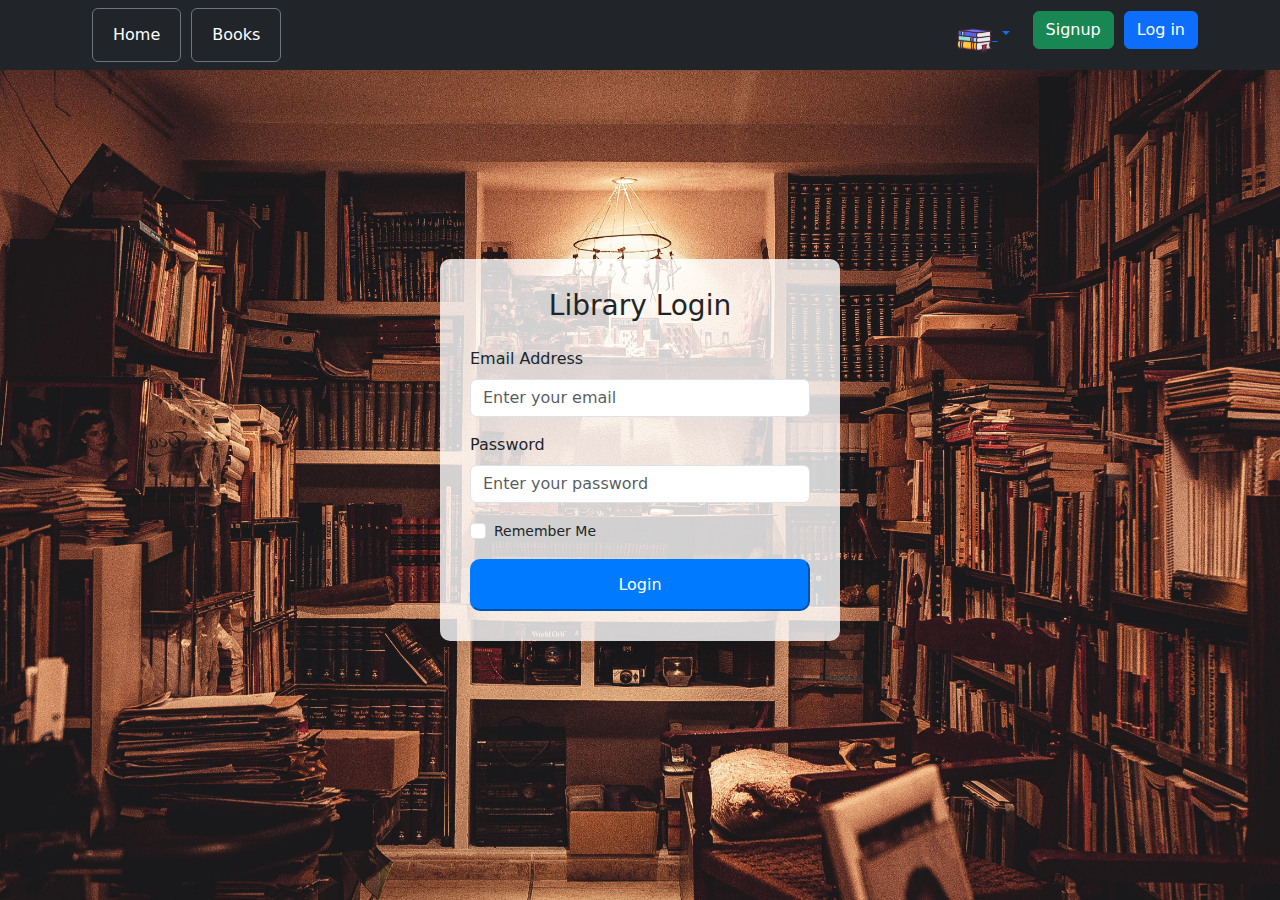
<file: login.html>
<!DOCTYPE html>
<html lang="en">

<head>
    <meta charset="UTF-8">
    <meta name="viewport" content="width=device-width, initial-scale=1.0">
    <title>Library Login</title>
    <link rel="stylesheet" href="css/style.css" >
    <link rel="stylesheet" href="css/login.css" >
    <link href="https://cdn.jsdelivr.net/npm/bootstrap@5.3.3/dist/css/bootstrap.min.css" rel="stylesheet"
        integrity="sha384-QWTKZyjpPEjISv5WaRU9OFeRpok6YctnYmDr5pNlyT2bRjXh0JMhjY6hW+ALEwIH" crossorigin="anonymous">
    <!-- Bootstrap CSS -->
    <link href="https://cdn.jsdelivr.net/npm/bootstrap@5.3.0-alpha1/dist/css/bootstrap.min.css" rel="stylesheet">
    <link rel="stylesheet" href="https://cdnjs.cloudflare.com/ajax/libs/font-awesome/5.15.3/css/all.min.css">
</head>

<body id="mcontent">
    <nav class="navbar navbar-expand-lg navbar-light bg-dark fixed-top  ">
        <div class="container ">
            <ul class="navbar-nav mr-auto">
                <li class="nav-item ">
                    <button type="button" class="btn btn-outline-secondary"><a class="nav-link text-white "
                            href="index.html">Home</a></button>
                </li>
                <li class="nav-item ">
                    <button type="button" class="btn btn-outline-secondary"><a class="nav-link text-white "
                            href="books.html">Books</a></button>
                </li>

            </ul>

            <ul class="navbar-nav ml-auto">

                
                <li class="nav-item">
                    <div class="btn-group">
                        <button type="button" class="btn btn-link dropdown-toggle" data-bs-toggle="dropdown"
                            aria-expanded="false">
                            <img class="dpimg" id="iconBook" src="images/bookicon2.png">
                        </button>
                        <ul class="dropdown-menu">
                            <li><a class="dropdown-item" href="book5.html">PATHUMMAYUDE AADU</a></li>
                            <li><a class="dropdown-item" href="book4.html">MATHILUKAL</a></li>
                            <li><a class="dropdown-item" href="book2.html">PREMALEKHANAM</a></li>
                            <li><a class="dropdown-item" href="book3.html">AATUJEEVITHAM</a></li>
                            <li><a class="dropdown-item" href="book1.html">Randamoozham</a></li>
                        </ul>
                </li>
                <li class="nav-item">
                    <a class="dropdown-item" href="signup.html">
                        <button type="button" class="btn btn-success">Signup</button>
                    </a>
                </li>
                <li class="nav-item">
                    <a class="dropdown-item" href="login.html">
                        <button type="button" class="btn btn-primary">Log in</button>
                    </a>
                </li>

            </ul>
        </div>
    </nav>
    <!-- main content -->
        
    
    <div class="background-image">
    
        <!-- Login Form Container -->
        <div class="login-form-container">
            <h3 class="text-center mb-4">Library Login</h3>
            
            <!-- Login Form -->
            <form action="#" method="POST">
                <!-- Email Input -->
                <div class="mb-3">
                    <label for="email" class="form-label">Email Address</label>
                    <input type="email" class="form-control" id="email" name="email" placeholder="Enter your email" required>
                </div>
                
                <!-- Password Input -->
                <div class="mb-3">
                    <label for="password" class="form-label">Password</label>
                    <input type="password" class="form-control" id="password" name="password" placeholder="Enter your password" required>
                </div>
                
                <!-- Remember Me Checkbox -->
                <div class="mb-3 form-check">
                    <input type="checkbox" class="form-check-input" id="rememberMe">
                    <label class="form-check-label remember-me" for="rememberMe">Remember Me</label>
                </div>
                
                <!-- Login Button -->
                <button type="submit" class="login-button">Login</button>
            </form>
            
        </div> <!-- End of login-form-container -->
    </div> 
    
    <!-- ***********script********* -->
    <script src="https://cdn.jsdelivr.net/npm/@popperjs/core@2.11.6/dist/umd/popper.min.js"></script>
    <script src="https://cdn.jsdelivr.net/npm/bootstrap@5.3.0-alpha1/dist/js/bootstrap.min.js"></script>

    
    <script src="https://cdn.jsdelivr.net/npm/bootstrap@5.3.3/dist/js/bootstrap.bundle.min.js"
        integrity="sha384-YvpcrYf0tY3lHB60NNkmXc5s9fDVZLESaAA55NDzOxhy9GkcIdslK1eN7N6jIeHz"
        crossorigin="anonymous"></script>
    <!-- <script src="script/script.js"></script> -->
</body>

</html>
</file>
<file: css/style.css>
*{
    margin: 0%;
    padding: 0%;
}

#iconBook{
    width: 35px;
    height: auto;
}
li{
    margin-left: 10px;
}
</file>
<file: css/index.css>
/* #content {
    margin-top: 18%; 
  
} */




@import url(https://fonts.googleapis.com/css?family=Exo:100);


:root {
    --bg-url: "[data-uri]";
    --bg-width: 50px;
    --bg-height: 50px;
}



/* Animations */
@-webkit-keyframes bg-scrolling-reverse {
    100% {
        background-position: var(--bg-width) var(--bg-height);
    }
}

@-moz-keyframes bg-scrolling-reverse {
    100% {
        background-position: var(--bg-width) var(--bg-height);
    }
}

@-o-keyframes bg-scrolling-reverse {
    100% {
        background-position: var(--bg-width) var(--bg-height);
    }
}

@keyframes bg-scrolling-reverse {
    100% {
        background-position: var(--bg-width) var(--bg-height);
    }
}

@-webkit-keyframes bg-scrolling {
    0% {
        background-position: var(--bg-width) var(--bg-height);
    }
}

@-moz-keyframes bg-scrolling {
    0% {
        background-position: var(--bg-width) var(--bg-height);
    }
}

@-o-keyframes bg-scrolling {
    0% {
        background-position: var(--bg-width) var(--bg-height);
    }
}

@keyframes bg-scrolling {
    0% {
        background-position: var(--bg-width) var(--bg-height);
    }
}

/* Main styles */
body {
    margin-top: 20rem;

    color: #999;
    font: 400 16px/1.5 exo, ubuntu, "segoe ui", helvetica, arial, sans-serif;
    text-align: center;
    /* img size is 50x50 */
    background: url("[data-uri]") repeat 0 0;

    -webkit-animation: bg-scrolling-reverse .92s infinite;
    /* Safari 4+ */
    -moz-animation: bg-scrolling-reverse .92s infinite;
    /* Fx 5+ */
    -o-animation: bg-scrolling-reverse .92s infinite;
    /* Opera 12+ */
    animation: bg-scrolling-reverse .92s infinite;
    /* IE 10+ */
    -webkit-animation-timing-function: linear;
    -moz-animation-timing-function: linear;
    -o-animation-timing-function: linear;
    animation-timing-function: linear;

    
}

#content{
    margin-top: 20%;
    background-image: url('../images/bgbook.jpg');
}
</file>
<file: css/book1.css>
*{
    margin: 0%;
    padding: 0%;
}

#iconBook{
    width: 35px;
    height: auto;
}
li{
    margin-left: 10px;
}
#content{
    margin-top: 50px;
    
}
</file>
<file: css/login.css>
#content{
    margin-top: 20%;
    
}

body, html {
    height: 100%;
    margin: 0;
    font-family: 'Arial', sans-serif;
}

.background-image {
    /* background-color: aqua; */
    background-image: url('../images/login.jpg'); 
    background-size: cover;
    background-position: center;
    height: 100vh;
    display: flex;
    justify-content: center;
    align-items: center;
}

/* Centered Login Form */
.login-form-container {
    background-color: rgba(255, 255, 255, 0.8);
    padding: 30px;
    border-radius: 10px;
    box-shadow: 0 10px 30px rgba(0, 0, 0, 0.1);
    width: 100%;
    max-width: 400px;
    animation: fadeIn 1s ease-in-out;
}

/* Form Input Fields */
.form-control {
    border-radius: 10px;
    margin-bottom: 15px;
    padding: 10px;
    font-size: 16px;
}

.login-button {
    background-color: #007bff;
    border-color: #007bff;
    color: white;
    padding: 12px;
    border-radius: 10px;
    width: 100%;
    font-size: 16px;
    cursor: pointer;
    transition: background-color 0.3s ease;
}

.login-button:hover {
    background-color: #0056b3;
    border-color: #0056b3;
}

.remember-me {
    font-size: 14px;
}

/* Animation */
@keyframes fadeIn {
    0% {
        opacity: 0;
        transform: translateY(30px);
    }
    100% {
        opacity: 1;
        transform: translateY(0);
    }
}

/* Responsive Design */
@media (max-width: 576px) {
    .login-form-container {
        width: 90%;
    }
}
</file>
